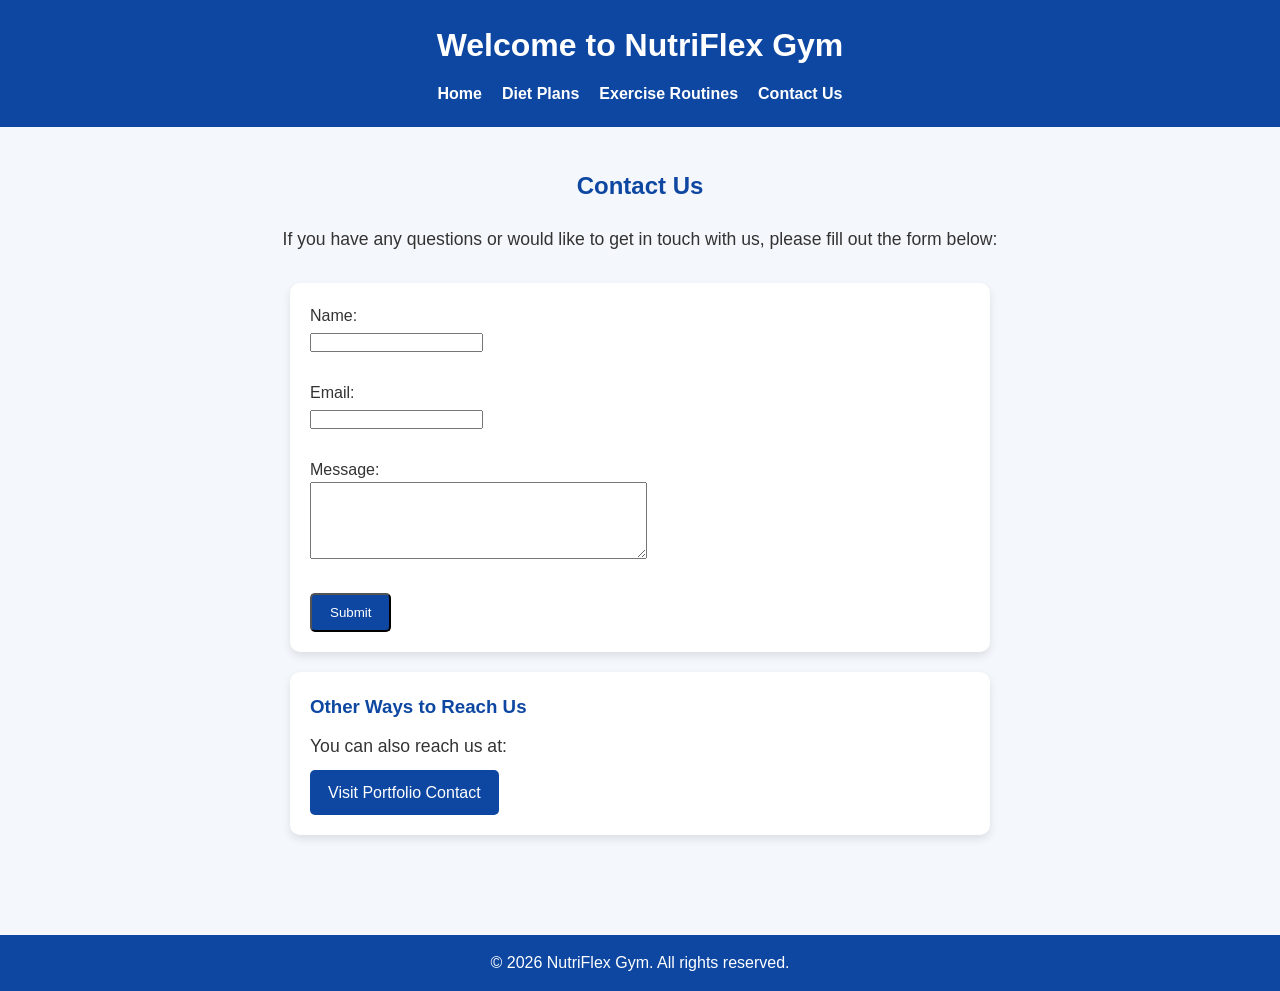
<file: contact.html>
<!DOCTYPE html>
<html lang="en">
<head>
  <meta charset="UTF-8">
  <meta name="viewport" content="width=device-width, initial-scale=1.0">
  <title>NutriFlex Gym - Contact Us</title>
  <link rel="stylesheet" href="style.css">
</head>
<body>

  <header>
    <h1>Welcome to NutriFlex Gym</h1>
    <nav>
      <ul>
        <li><a href="index.html">Home</a></li>
        <li><a href="diet.html">Diet Plans</a></li>
        <li><a href="exercise.html">Exercise Routines</a></li>
        <li><a href="contact.html">Contact Us</a></li>
      </ul>
    </nav>
  </header>

  <main>
    <h2>Contact Us</h2>
    <p>If you have any questions or would like to get in touch with us, please fill out the form below:</p>

    <div class="section-card">
      <form>
        <label for="name">Name:</label><br>
        <input type="text" id="name" name="name" required><br><br>

        <label for="email">Email:</label><br>
        <input type="email" id="email" name="email" required><br><br>

        <label for="message">Message:</label><br>
        <textarea id="message" name="message" rows="5" cols="40" required></textarea><br><br>

        <input type="submit" value="Submit" class="btn">
      </form>
    </div>

    <div class="section-card">
      <h3>Other Ways to Reach Us</h3>
      <p>You can also reach us at:</p>
      <a href="https://abhayyadav0090.github.io/portfolio/#contact" class="btn">Visit Portfolio Contact</a>
    </div>
  </main>

  <footer>
    <p>&copy; 2026 NutriFlex Gym. All rights reserved.</p>
  </footer>

</body>
</html>
</file>
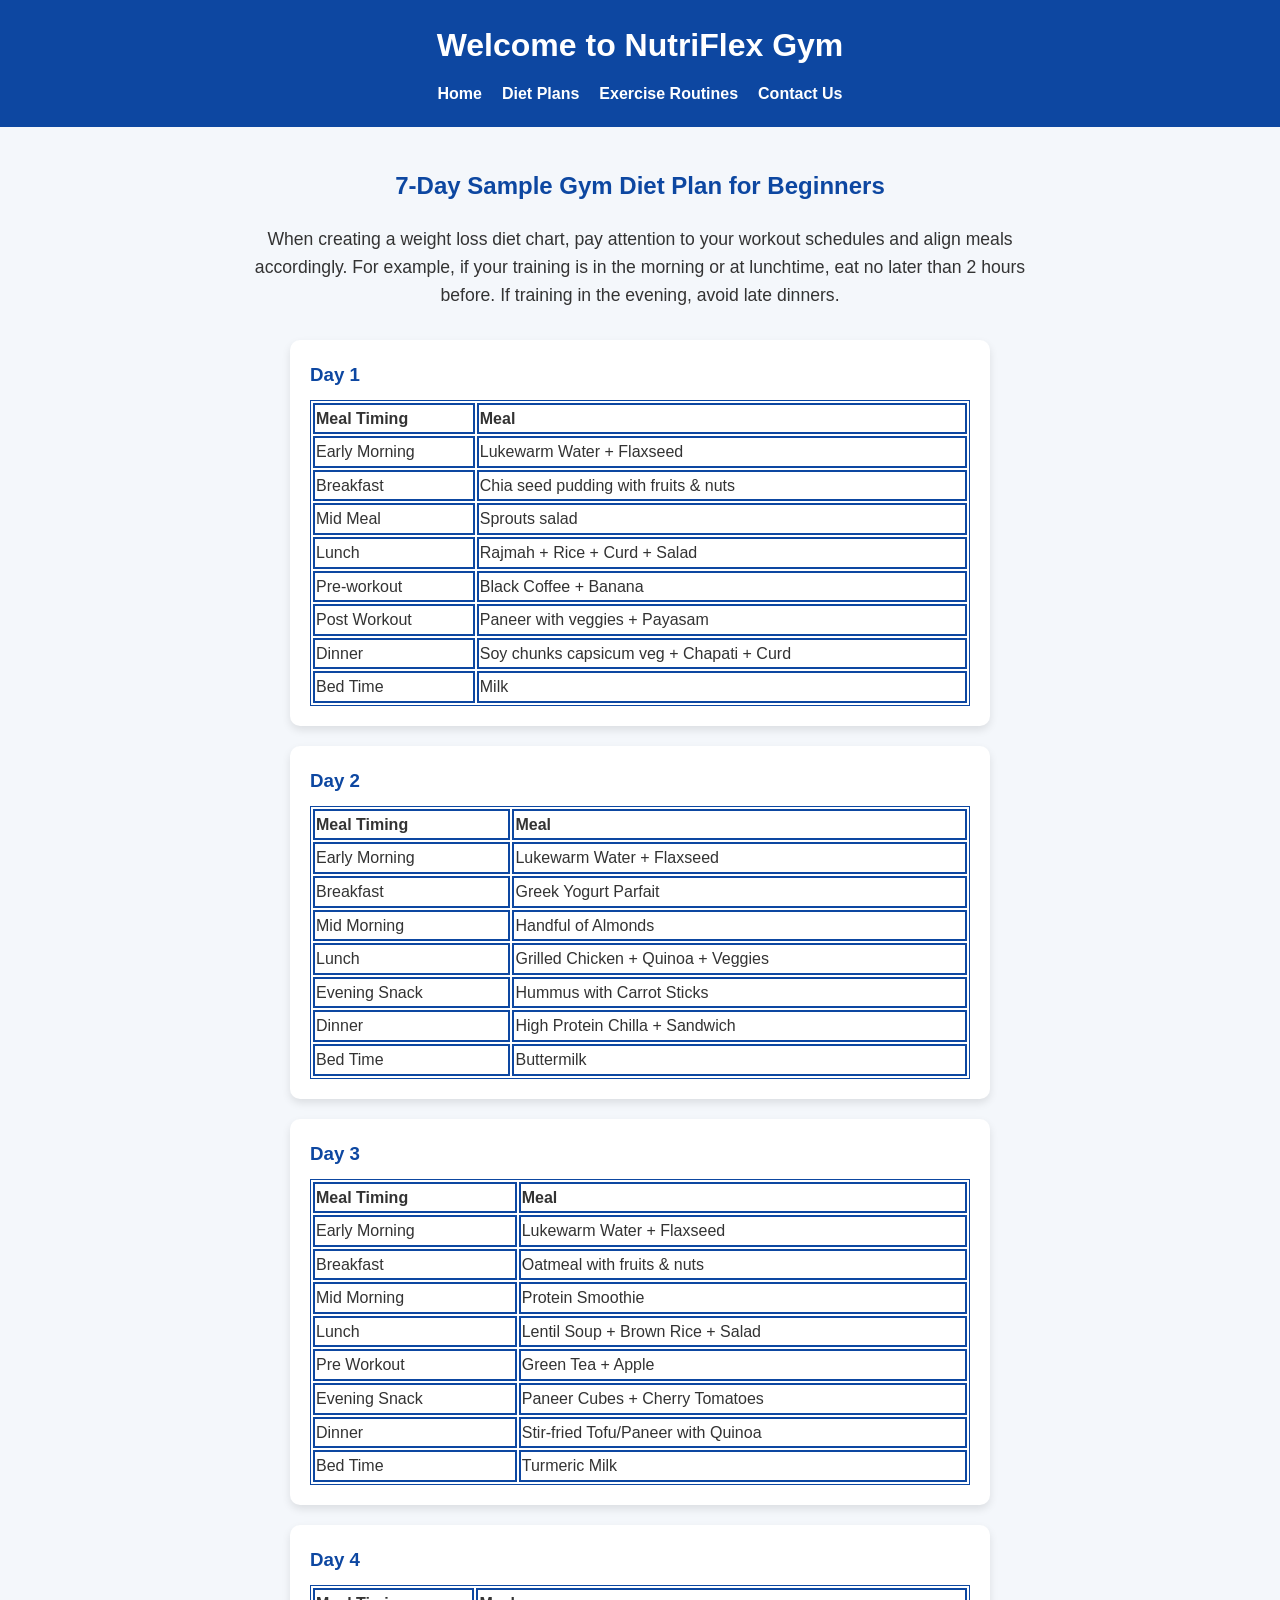
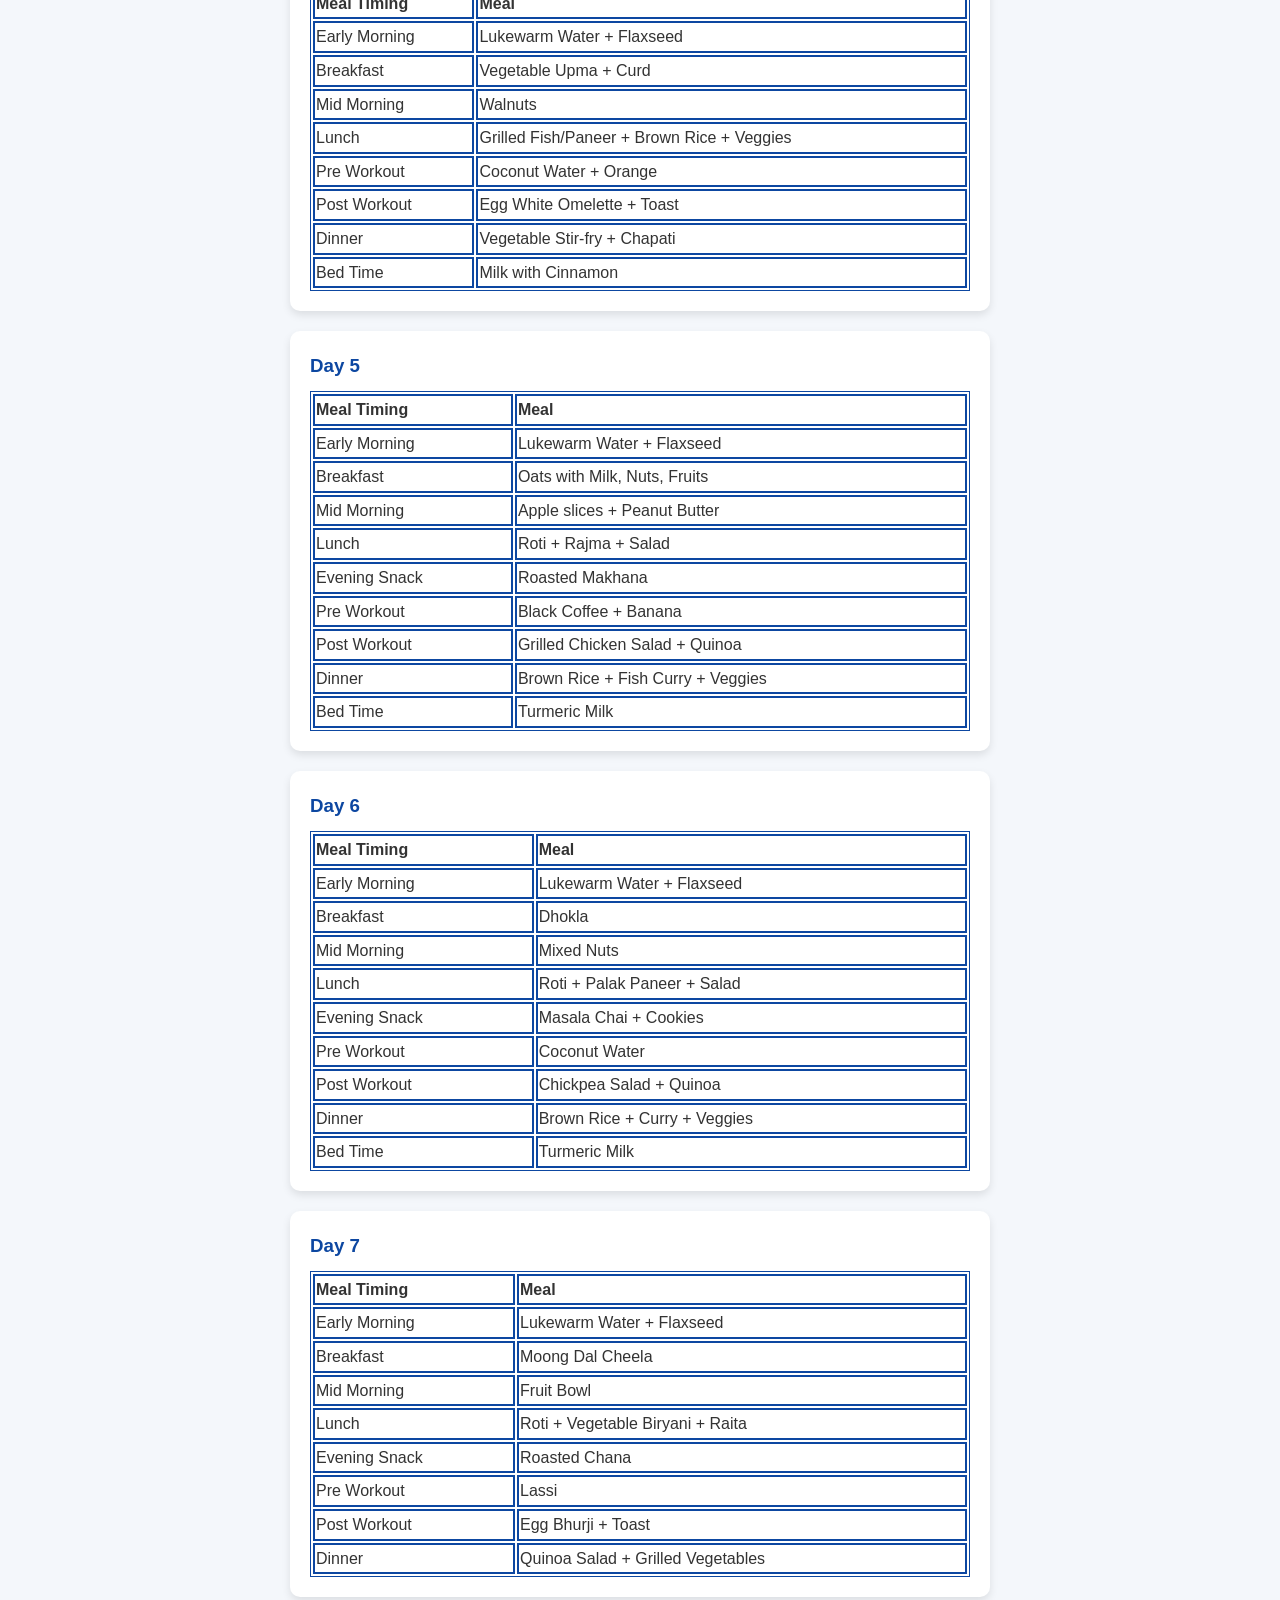
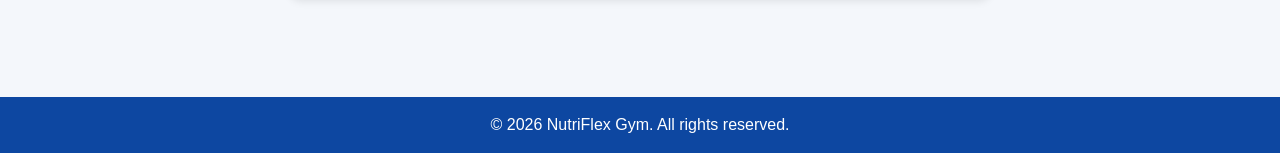
<file: diet.html>
<!DOCTYPE html>
<html lang="en">
<head>
  <meta charset="UTF-8">
  <meta name="viewport" content="width=device-width, initial-scale=1.0">
  <title>NutriFlex Gym - Diet Plans</title>
  <link rel="stylesheet" href="style.css">
</head>
<body>

  <header>
    <h1>Welcome to NutriFlex Gym</h1>
    <nav>
      <ul>
        <li><a href="index.html">Home</a></li>
        <li><a href="diet.html">Diet Plans</a></li>
        <li><a href="exercise.html">Exercise Routines</a></li>
        <li><a href="contact.html">Contact Us</a></li>
      </ul>
    </nav>
  </header>

  <main>
    <h2>7-Day Sample Gym Diet Plan for Beginners</h2>
    <p>When creating a weight loss diet chart, pay attention to your workout schedules and align meals accordingly. For example, if your training is in the morning or at lunchtime, eat no later than 2 hours before. If training in the evening, avoid late dinners.</p>

    <!-- Day 1 -->
    <div class="section-card">
      <h3>Day 1</h3>
      <table>
        <tr><th>Meal Timing</th><th>Meal</th></tr>
        <tr><td>Early Morning</td><td>Lukewarm Water + Flaxseed</td></tr>
        <tr><td>Breakfast</td><td>Chia seed pudding with fruits & nuts</td></tr>
        <tr><td>Mid Meal</td><td>Sprouts salad</td></tr>
        <tr><td>Lunch</td><td>Rajmah + Rice + Curd + Salad</td></tr>
        <tr><td>Pre-workout</td><td>Black Coffee + Banana</td></tr>
        <tr><td>Post Workout</td><td>Paneer with veggies + Payasam</td></tr>
        <tr><td>Dinner</td><td>Soy chunks capsicum veg + Chapati + Curd</td></tr>
        <tr><td>Bed Time</td><td>Milk</td></tr>
      </table>
    </div>

    <!-- Day 2 -->
    <div class="section-card">
      <h3>Day 2</h3>
      <table>
        <tr><th>Meal Timing</th><th>Meal</th></tr>
        <tr><td>Early Morning</td><td>Lukewarm Water + Flaxseed</td></tr>
        <tr><td>Breakfast</td><td>Greek Yogurt Parfait</td></tr>
        <tr><td>Mid Morning</td><td>Handful of Almonds</td></tr>
        <tr><td>Lunch</td><td>Grilled Chicken + Quinoa + Veggies</td></tr>
        <tr><td>Evening Snack</td><td>Hummus with Carrot Sticks</td></tr>
        <tr><td>Dinner</td><td>High Protein Chilla + Sandwich</td></tr>
        <tr><td>Bed Time</td><td>Buttermilk</td></tr>
      </table>
    </div>

    <!-- Day 3 -->
    <div class="section-card">
      <h3>Day 3</h3>
      <table>
        <tr><th>Meal Timing</th><th>Meal</th></tr>
        <tr><td>Early Morning</td><td>Lukewarm Water + Flaxseed</td></tr>
        <tr><td>Breakfast</td><td>Oatmeal with fruits & nuts</td></tr>
        <tr><td>Mid Morning</td><td>Protein Smoothie</td></tr>
        <tr><td>Lunch</td><td>Lentil Soup + Brown Rice + Salad</td></tr>
        <tr><td>Pre Workout</td><td>Green Tea + Apple</td></tr>
        <tr><td>Evening Snack</td><td>Paneer Cubes + Cherry Tomatoes</td></tr>
        <tr><td>Dinner</td><td>Stir-fried Tofu/Paneer with Quinoa</td></tr>
        <tr><td>Bed Time</td><td>Turmeric Milk</td></tr>
      </table>
    </div>

    <!-- Day 4 -->
    <div class="section-card">
      <h3>Day 4</h3>
      <table>
        <tr><th>Meal Timing</th><th>Meal</th></tr>
        <tr><td>Early Morning</td><td>Lukewarm Water + Flaxseed</td></tr>
        <tr><td>Breakfast</td><td>Vegetable Upma + Curd</td></tr>
        <tr><td>Mid Morning</td><td>Walnuts</td></tr>
        <tr><td>Lunch</td><td>Grilled Fish/Paneer + Brown Rice + Veggies</td></tr>
        <tr><td>Pre Workout</td><td>Coconut Water + Orange</td></tr>
        <tr><td>Post Workout</td><td>Egg White Omelette + Toast</td></tr>
        <tr><td>Dinner</td><td>Vegetable Stir-fry + Chapati</td></tr>
        <tr><td>Bed Time</td><td>Milk with Cinnamon</td></tr>
      </table>
    </div>

    <!-- Day 5 -->
    <div class="section-card">
      <h3>Day 5</h3>
      <table>
        <tr><th>Meal Timing</th><th>Meal</th></tr>
        <tr><td>Early Morning</td><td>Lukewarm Water + Flaxseed</td></tr>
        <tr><td>Breakfast</td><td>Oats with Milk, Nuts, Fruits</td></tr>
        <tr><td>Mid Morning</td><td>Apple slices + Peanut Butter</td></tr>
        <tr><td>Lunch</td><td>Roti + Rajma + Salad</td></tr>
        <tr><td>Evening Snack</td><td>Roasted Makhana</td></tr>
        <tr><td>Pre Workout</td><td>Black Coffee + Banana</td></tr>
        <tr><td>Post Workout</td><td>Grilled Chicken Salad + Quinoa</td></tr>
        <tr><td>Dinner</td><td>Brown Rice + Fish Curry + Veggies</td></tr>
        <tr><td>Bed Time</td><td>Turmeric Milk</td></tr>
      </table>
    </div>

    <!-- Day 6 -->
    <div class="section-card">
      <h3>Day 6</h3>
      <table>
        <tr><th>Meal Timing</th><th>Meal</th></tr>
        <tr><td>Early Morning</td><td>Lukewarm Water + Flaxseed</td></tr>
        <tr><td>Breakfast</td><td>Dhokla</td></tr>
        <tr><td>Mid Morning</td><td>Mixed Nuts</td></tr>
        <tr><td>Lunch</td><td>Roti + Palak Paneer + Salad</td></tr>
        <tr><td>Evening Snack</td><td>Masala Chai + Cookies</td></tr>
        <tr><td>Pre Workout</td><td>Coconut Water</td></tr>
        <tr><td>Post Workout</td><td>Chickpea Salad + Quinoa</td></tr>
        <tr><td>Dinner</td><td>Brown Rice + Curry + Veggies</td></tr>
        <tr><td>Bed Time</td><td>Turmeric Milk</td></tr>
      </table>
    </div>

    <!-- Day 7 -->
    <div class="section-card">
      <h3>Day 7</h3>
      <table>
        <tr><th>Meal Timing</th><th>Meal</th></tr>
        <tr><td>Early Morning</td><td>Lukewarm Water + Flaxseed</td></tr>
        <tr><td>Breakfast</td><td>Moong Dal Cheela</td></tr>
        <tr><td>Mid Morning</td><td>Fruit Bowl</td></tr>
        <tr><td>Lunch</td><td>Roti + Vegetable Biryani + Raita</td></tr>
        <tr><td>Evening Snack</td><td>Roasted Chana</td></tr>
        <tr><td>Pre Workout</td><td>Lassi</td></tr>
        <tr><td>Post Workout</td><td>Egg Bhurji + Toast</td></tr>
        <tr><td>Dinner</td><td>Quinoa Salad + Grilled Vegetables</td></tr>
      </table>
    </div>
    </main>

  <footer>
    <p>&copy; 2026 NutriFlex Gym. All rights reserved.</p>
  </footer>

</body>
</html>
</file>
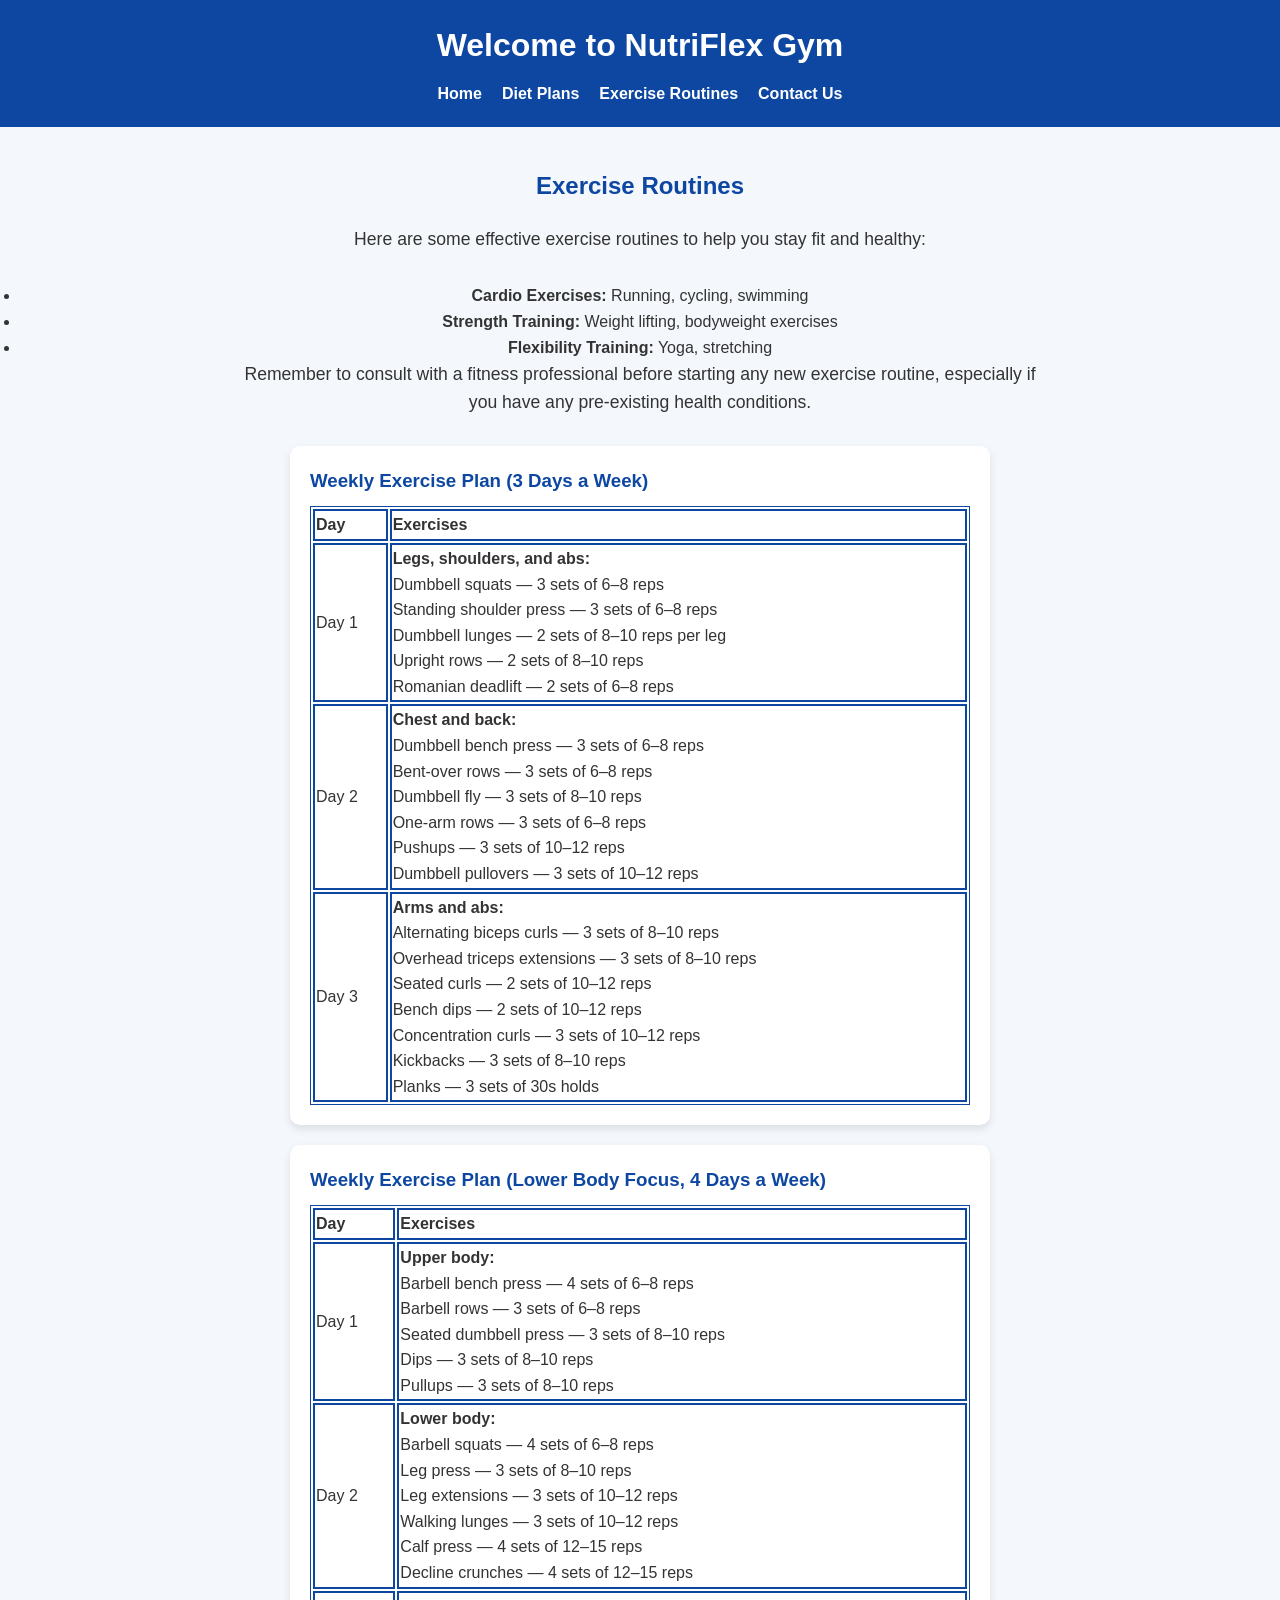
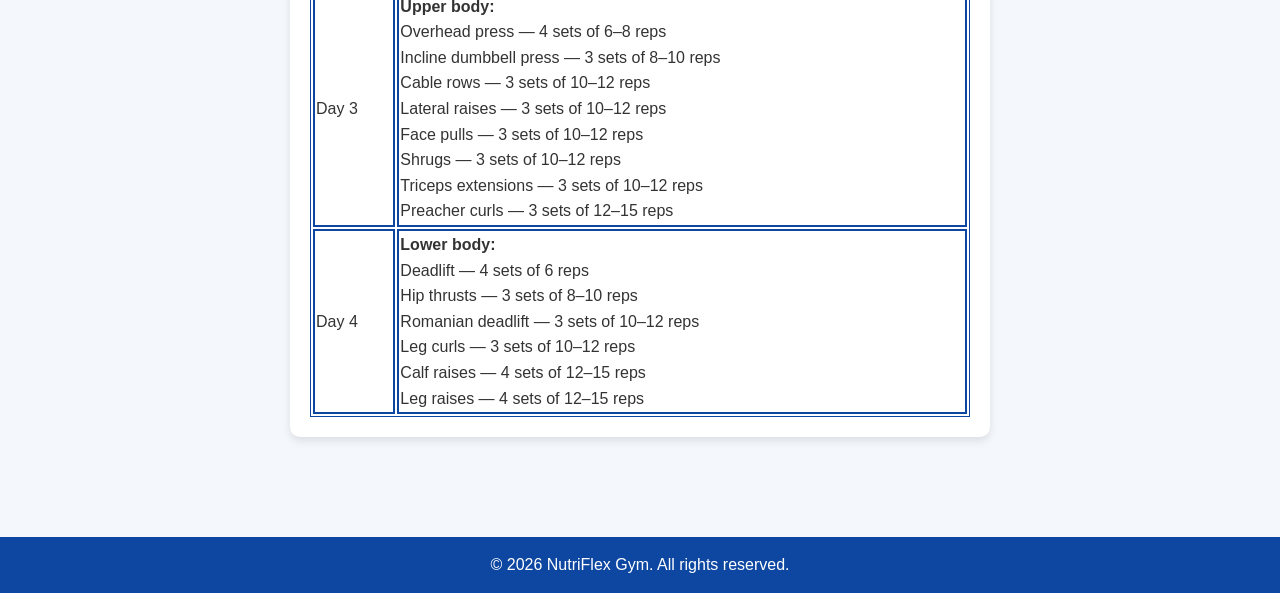
<file: exercise.html>
<!DOCTYPE html>
<html lang="en">
<head>
  <meta charset="UTF-8">
  <meta name="viewport" content="width=device-width, initial-scale=1.0">
  <title>NutriFlex Gym - Exercise Routines</title>
  <link rel="stylesheet" href="style.css">
</head>
<body>

  <header>
    <h1>Welcome to NutriFlex Gym</h1>
    <nav>
      <ul>
        <li><a href="index.html">Home</a></li>
        <li><a href="diet.html">Diet Plans</a></li>
        <li><a href="exercise.html">Exercise Routines</a></li>
        <li><a href="contact.html">Contact Us</a></li>
      </ul>
    </nav>
  </header>

  <main>
    <h2>Exercise Routines</h2>
    <p>Here are some effective exercise routines to help you stay fit and healthy:</p>
    <ul>
      <li><strong>Cardio Exercises:</strong> Running, cycling, swimming</li>
      <li><strong>Strength Training:</strong> Weight lifting, bodyweight exercises</li>
      <li><strong>Flexibility Training:</strong> Yoga, stretching</li>
    </ul>
    <p>Remember to consult with a fitness professional before starting any new exercise routine, especially if you have any pre-existing health conditions.</p>

    <div class="section-card">
      <h3>Weekly Exercise Plan (3 Days a Week)</h3>
      <table>
        <tr>
          <th>Day</th>
          <th>Exercises</th>
        </tr>
        <tr>
          <td>Day 1</td>
          <td>
            <b>Legs, shoulders, and abs:</b><br>
            Dumbbell squats — 3 sets of 6–8 reps<br>
            Standing shoulder press — 3 sets of 6–8 reps<br>
            Dumbbell lunges — 2 sets of 8–10 reps per leg<br>
            Upright rows — 2 sets of 8–10 reps<br>
            Romanian deadlift — 2 sets of 6–8 reps
          </td>
        </tr>
        <tr>
          <td>Day 2</td>
          <td>
            <b>Chest and back:</b><br>
            Dumbbell bench press — 3 sets of 6–8 reps<br>
            Bent-over rows — 3 sets of 6–8 reps<br>
            Dumbbell fly — 3 sets of 8–10 reps<br>
            One-arm rows — 3 sets of 6–8 reps<br>
            Pushups — 3 sets of 10–12 reps<br>
            Dumbbell pullovers — 3 sets of 10–12 reps
          </td>
        </tr>
        <tr>
          <td>Day 3</td>
          <td>
            <b>Arms and abs:</b><br>
            Alternating biceps curls — 3 sets of 8–10 reps<br>
            Overhead triceps extensions — 3 sets of 8–10 reps<br>
            Seated curls — 2 sets of 10–12 reps<br>
            Bench dips — 2 sets of 10–12 reps<br>
            Concentration curls — 3 sets of 10–12 reps<br>
            Kickbacks — 3 sets of 8–10 reps<br>
            Planks — 3 sets of 30s holds
          </td>
        </tr>
      </table>
    </div>

    <div class="section-card">
      <h3>Weekly Exercise Plan (Lower Body Focus, 4 Days a Week)</h3>
      <table>
        <tr>
          <th>Day</th>
          <th>Exercises</th>
        </tr>
        <tr>
          <td>Day 1</td>
          <td>
            <b>Upper body:</b><br>
            Barbell bench press — 4 sets of 6–8 reps<br>
            Barbell rows — 3 sets of 6–8 reps<br>
            Seated dumbbell press — 3 sets of 8–10 reps<br>
            Dips — 3 sets of 8–10 reps<br>
            Pullups — 3 sets of 8–10 reps
          </td>
        </tr>
        <tr>
          <td>Day 2</td>
          <td>
            <b>Lower body:</b><br>
            Barbell squats — 4 sets of 6–8 reps<br>
            Leg press — 3 sets of 8–10 reps<br>
            Leg extensions — 3 sets of 10–12 reps<br>
            Walking lunges — 3 sets of 10–12 reps<br>
            Calf press — 4 sets of 12–15 reps<br>
            Decline crunches — 4 sets of 12–15 reps
          </td>
        </tr>
        <tr>
          <td>Day 3</td>
          <td>
            <b>Upper body:</b><br>
            Overhead press — 4 sets of 6–8 reps<br>
            Incline dumbbell press — 3 sets of 8–10 reps<br>
            Cable rows — 3 sets of 10–12 reps<br>
            Lateral raises — 3 sets of 10–12 reps<br>
            Face pulls — 3 sets of 10–12 reps<br>
            Shrugs — 3 sets of 10–12 reps<br>
            Triceps extensions — 3 sets of 10–12 reps<br>
            Preacher curls — 3 sets of 12–15 reps
          </td>
        </tr>
        <tr>
          <td>Day 4</td>
          <td>
            <b>Lower body:</b><br>
            Deadlift — 4 sets of 6 reps<br>
            Hip thrusts — 3 sets of 8–10 reps<br>
            Romanian deadlift — 3 sets of 10–12 reps<br>
            Leg curls — 3 sets of 10–12 reps<br>
            Calf raises — 4 sets of 12–15 reps<br>
            Leg raises — 4 sets of 12–15 reps
          </td>
        </tr>
      </table>
    </div>
  </main>

  <footer>
    <p>&copy; 2026 NutriFlex Gym. All rights reserved.</p>
  </footer>

</body>
</html>
</file>
<file: style.css>
/* Reset and base styles */
* {
  margin: 0;
  padding: 0;
  box-sizing: border-box;
  font-family: Arial, Helvetica, sans-serif;
}

body {
  background-color: #f4f7fb;
  color: #333;
  line-height: 1.6;
}

/* Header */
header {
  background: #0d47a1;
  color: #fff;
  padding: 20px 0;
  text-align: center;
}

header h1 {
  margin-bottom: 10px;
  font-size: 2rem;
}

nav ul {
  list-style: none;
  display: flex;
  justify-content: center;
  gap: 20px;
}

nav ul li a {
  text-decoration: none;
  color: #fff;
  font-weight: bold;
  transition: color 0.3s ease;
}

nav ul li a:hover {
  color: #ffeb3b;
}

/* Main content */
main {
  padding: 40px 20px;
  text-align: center;
}

main h2 {
  color: #0d47a1;
  margin-bottom: 20px;
}

main p {
  max-width: 800px;
  margin: 0 auto 30px;
  font-size: 1.1rem;
}

main img {
  border-radius: 10px;
  box-shadow: 0 4px 10px rgba(0,0,0,0.2);
}

/* Footer */
footer {
  background: #0d47a1;
  color: #fff;
  text-align: center;
  padding: 15px 0;
  margin-top: 40px;
}

/* Shared card style (for Diet, Exercise, Contact pages) */
.section-card {
  background: #fff;
  border-radius: 10px;
  padding: 20px;
  margin: 20px auto;
  max-width: 700px;
  box-shadow: 0 4px 8px rgba(0,0,0,0.1);
  text-align: left;
}

.section-card h3 {
  color: #0d47a1;
  margin-bottom: 10px;
}

.section-card p {
  margin-bottom: 10px;
}

/* Buttons */
.btn {
  display: inline-block;
  background: #0d47a1;
  color: #fff;
  padding: 10px 18px;
  border-radius: 5px;
  text-decoration: none;
  transition: background 0.3s ease;
}

.btn:hover {
  background: #08306b;
}

table{
    width: 100%;
    border: 1px solid #0d47a1;
}
td, th{
    padding: 1px;
    border: 2px solid #0d47a1;
}
</file>
